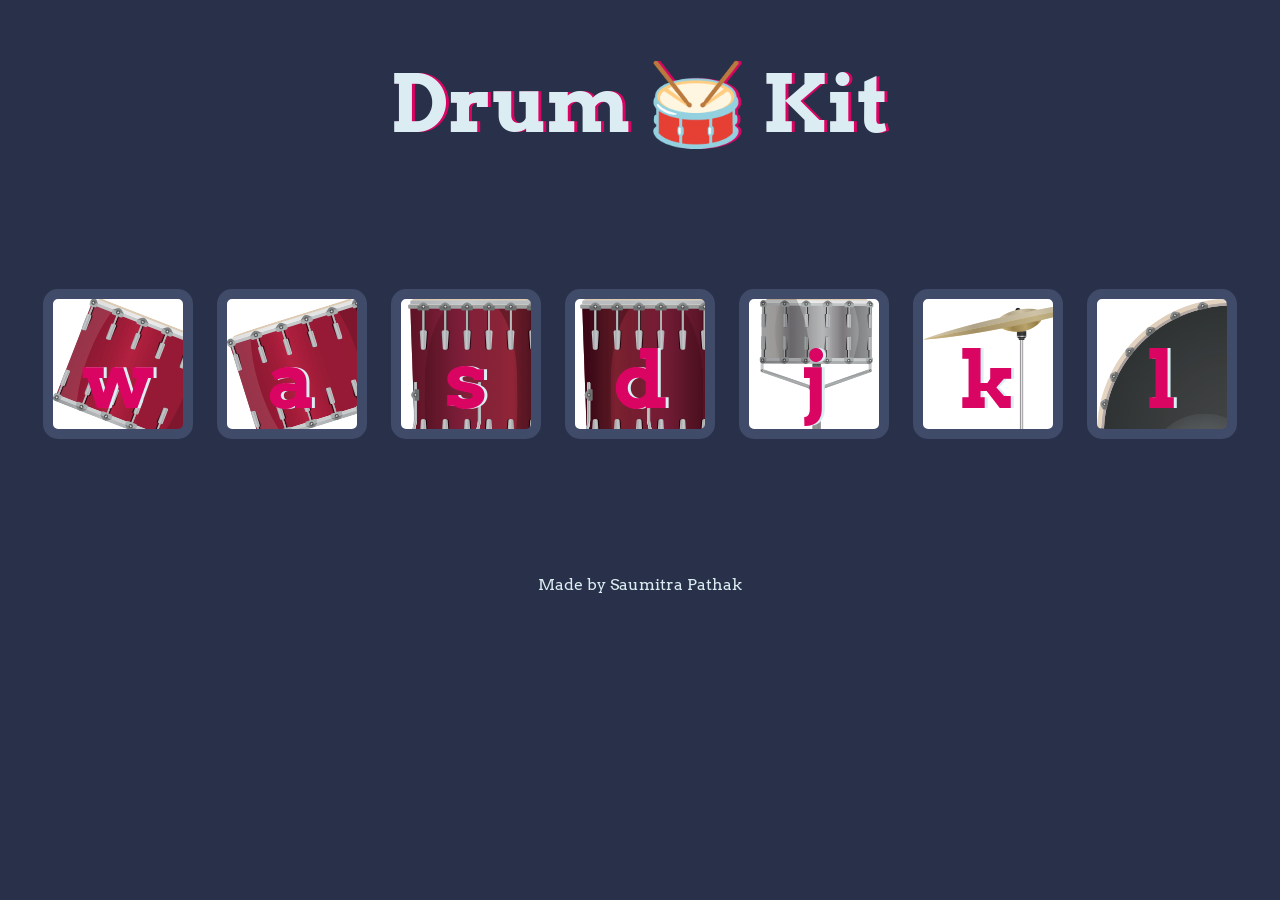
<file: index.html>
<!DOCTYPE html>
<html lang="en" dir="ltr">

<head>
  <meta charset="utf-8">
  <title>Drum Kit</title>
  <!-- CSS -->
  <link rel="stylesheet" href="styles.css">
  <!-- Google Fonts -->
  <link href="https://fonts.googleapis.com/css?family=Arvo" rel="stylesheet">
  <!-- Favicon -->
  <link rel="icon" href="images/favicon.ico" />
<!--   <script type="text/javascript">
            (function(d, m){
                var kommunicateSettings = 
                    {"appId":"363b325152ae0daf35c3675e9b5a3d86","popupWidget":true,"automaticChatOpenOnNavigation":true};
                var s = document.createElement("script"); s.type = "text/javascript"; s.async = true;
                s.src = "https://widget.kommunicate.io/v2/kommunicate.app";
                var h = document.getElementsByTagName("head")[0]; h.appendChild(s);
                window.kommunicate = m; m._globals = kommunicateSettings;
            })(document, window.kommunicate || {});
        /* NOTE : Use web server to view HTML files as real-time update will not work if you directly open the HTML file in the browser. */
        </script> -->
</head>

<body>

  <h1 id="title">Drum 🥁 Kit</h1>
  <div class="set">
    <button class="w drum">w</button>
    <button class="a drum">a</button>
    <button class="s drum">s</button>
    <button class="d drum">d</button>
    <button class="j drum">j</button>
    <button class="k drum">k</button>
    <button class="l drum">l</button>
  </div>


  <footer>
    Made by Saumitra Pathak
  </footer>
  <script type="text/javascript" src="index.js" charset="utf-8"></script>
</body>

</html>
</file>
<file: styles.css>
body {
  text-align: center;
  background-color: #283149;
}

h1 {
  font-size: 5rem;
  color: #DBEDF3;
  font-family: "Arvo", cursive;
  text-shadow: 3px 0 #DA0463;

}

footer {
  color: #DBEDF3;
  font-family: 'Arvo', cursive;
}

.w {
  background-image: url('images/tom1.png');
}

.a {
  background-image: url('images/tom2.png');
}

.s {
  background-image: url('images/tom3.png');
}

.d {
  background-image: url('images/tom4.png');
}

.j {
  background-image: url('images/snare.png');
}

.k {
  background-image: url('images/crash.png');
}

.l {
  background-image: url('images/kick.png');
}

.set {
  margin: 10% auto;
}

.game-over {
  background-color: red;
  opacity: 0.8;
}

.pressed {
  box-shadow: 0 3px 4px 0 #DBEDF3;
  opacity: 0.5;
}

.red {
  color: red;
}

.drum {
  outline: none;
  border: 10px solid #404B69;
  font-size: 5rem;
  font-family: 'Arvo', cursive;
  line-height: 2;
  font-weight: 900;
  color: #DA0463;
  text-shadow: 3px 0 #DBEDF3;
  border-radius: 15px;
  display: inline-block;
  width: 150px;
  height: 150px;
  text-align: center;
  margin: 10px;
  background-color: white;
}
</file>
<file: public/styles.css>
body {
  text-align: center;
  background-color: #283149;
}

h1 {
  font-size: 5rem;
  color: #DBEDF3;
  font-family: "Arvo", cursive;
  text-shadow: 3px 0 #DA0463;

}

footer {
  color: #DBEDF3;
  font-family: 'Arvo', cursive;
}

.w {
  background-image: url('images/tom1.png');
}

.a {
  background-image: url('images/tom2.png');
}

.s {
  background-image: url('images/tom3.png');
}

.d {
  background-image: url('images/tom4.png');
}

.j {
  background-image: url('images/snare.png');
}

.k {
  background-image: url('images/crash.png');
}

.l {
  background-image: url('images/kick.png');
}

.set {
  margin: 10% auto;
}

.game-over {
  background-color: red;
  opacity: 0.8;
}

.pressed {
  box-shadow: 0 3px 4px 0 #DBEDF3;
  opacity: 0.5;
}

.red {
  color: red;
}

.drum {
  outline: none;
  border: 10px solid #404B69;
  font-size: 5rem;
  font-family: 'Arvo', cursive;
  line-height: 2;
  font-weight: 900;
  color: #DA0463;
  text-shadow: 3px 0 #DBEDF3;
  border-radius: 15px;
  display: inline-block;
  width: 150px;
  height: 150px;
  text-align: center;
  margin: 10px;
  background-color: white;
}
</file>
